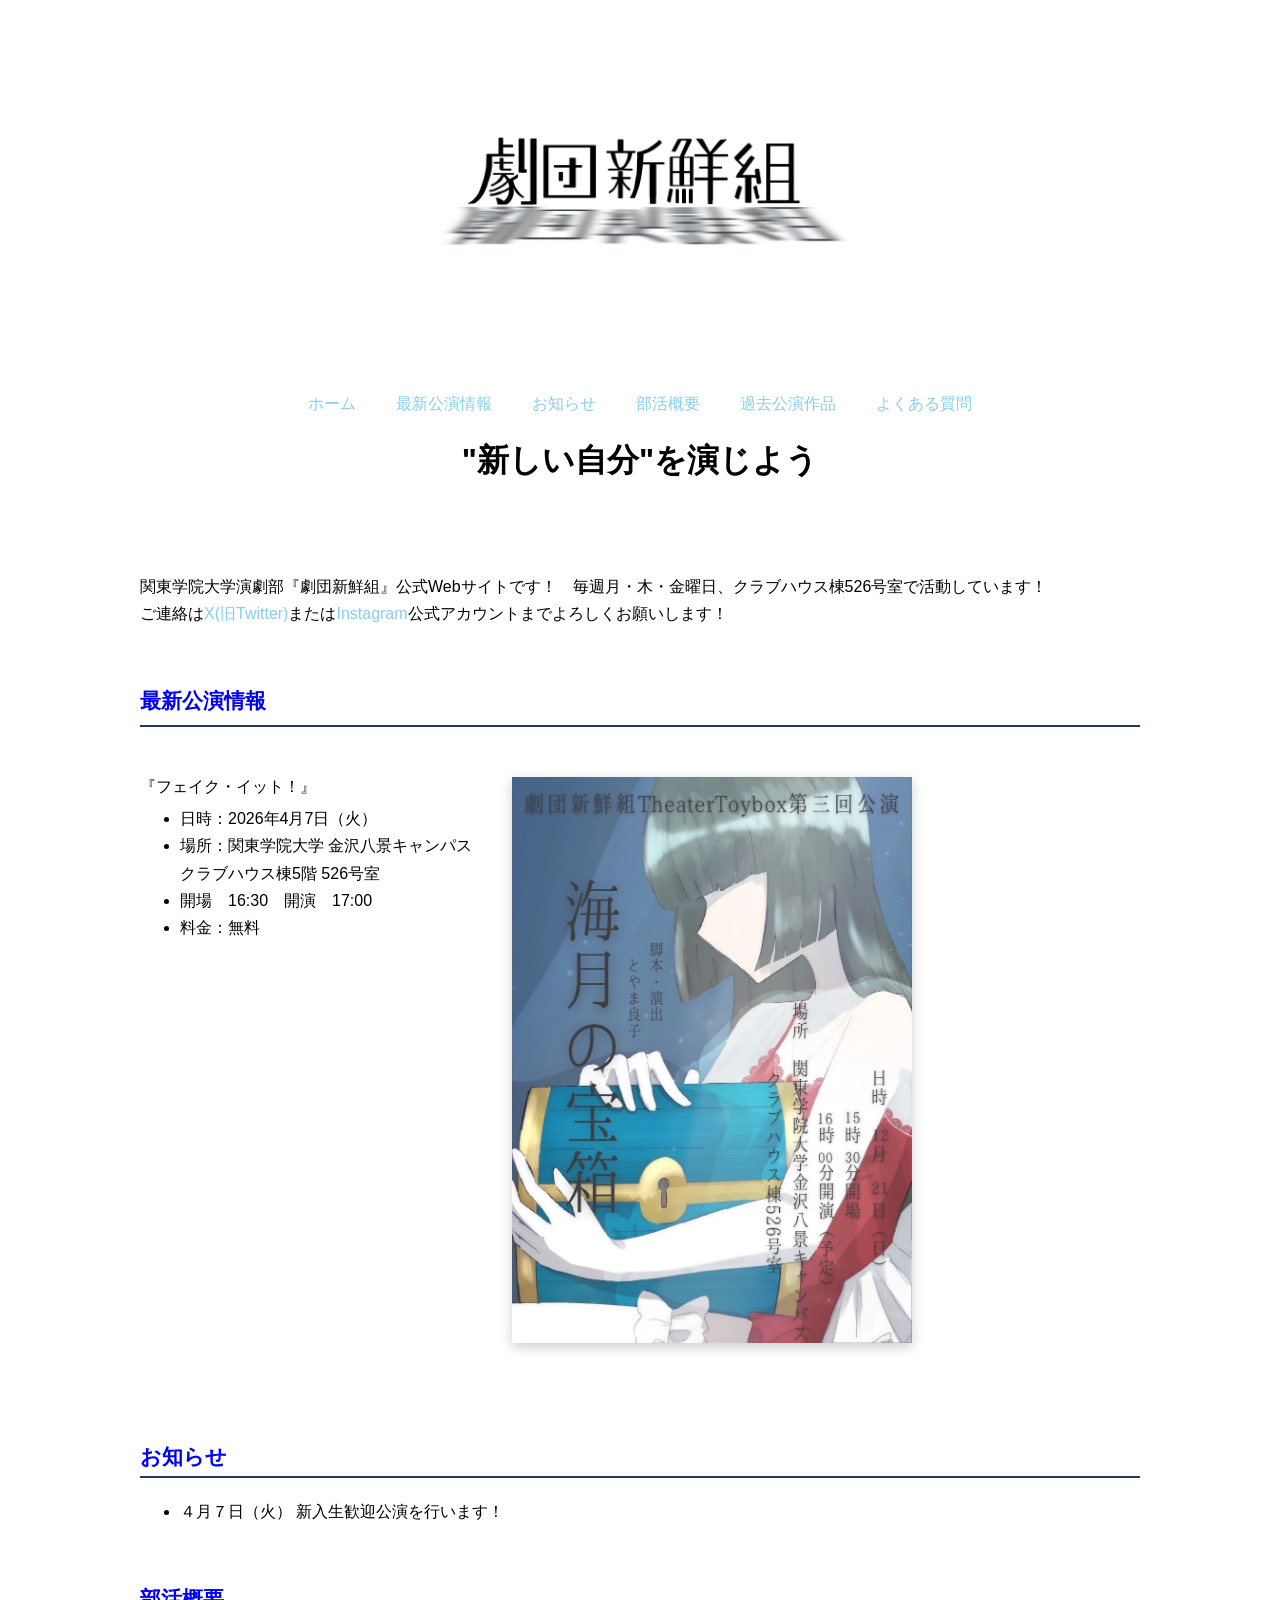
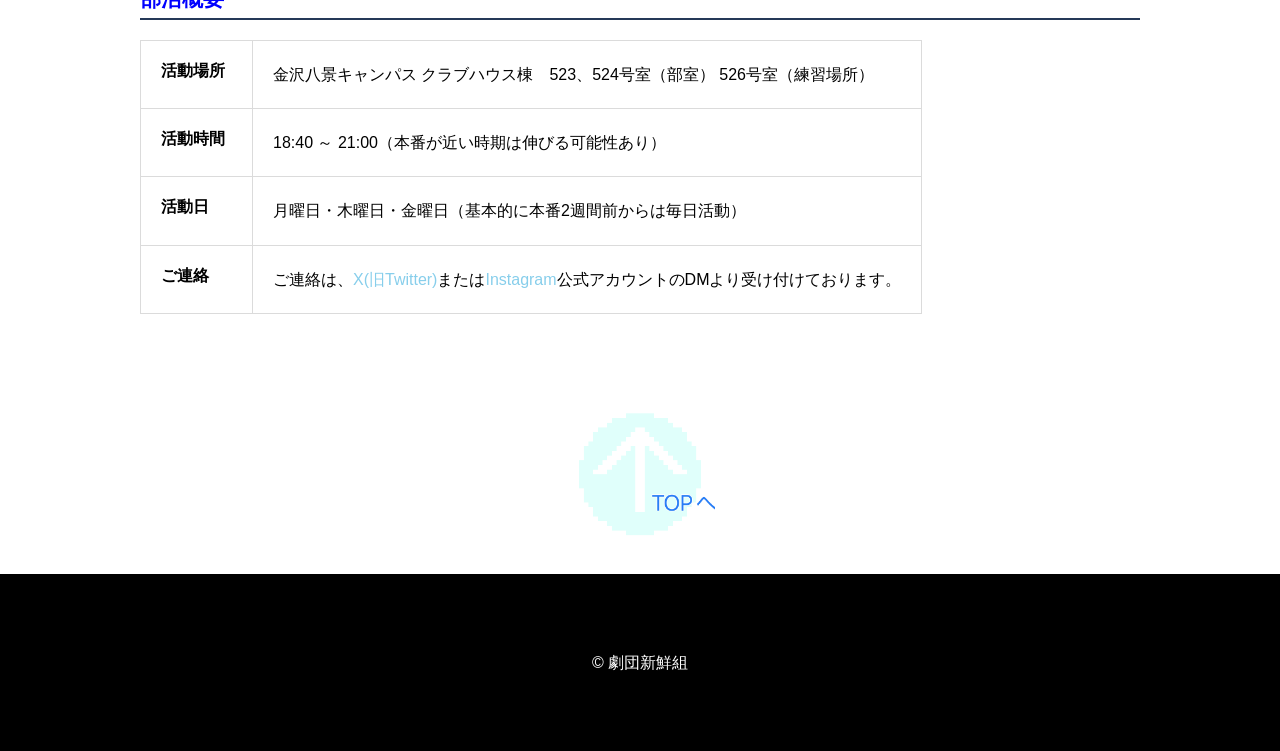
<file: index.html>
<!DOCTYPE html>
<html>
<head>
    <meta charset="UTF-8">
    <meta name="viewport" content="width=device-width, initial-scale=1">
    <title>関東学院大学 演劇部 劇団新鮮組</title>
    <link rel="stylesheet" href="css/style.css"> 
    <link rel="icon" href="imgs/gekidan_fresh_icon.png">
</head>
<body id="top">
    <!-- ヘッダー -->
    <header>
        <div class="logo">
            <a href="index.html"><img src="imgs/gekidan_fresh.jpg" alt="劇団新鮮組"></a>
        </div>
        <nav class="nav">
            <ul>
                <li><a href="index.html">ホーム</a></li>
                <li><a href="index.html#latest">最新公演情報</a></li>
                <li><a href="index.html#news">お知らせ</a></li>
                <li><a href="index.html#summary">部活概要</a></li>
                <li><a href="performedworks.html">過去公演作品</a></li>
                <li><a href="faq.html">よくある質問</a></li>
            </ul>
        </nav>

    </header>
<!-- ヘッダーここまで -->
    <h1 class="hero">"新しい自分"を演じよう</h1>
    <!-- メイン -->
    <main>
    <p>関東学院大学演劇部『劇団新鮮組』公式Webサイトです！　毎週月・木・金曜日、クラブハウス棟526号室で活動しています！<br>
        ご連絡は<a href="https://x.com/KGU_Shinsengumi" alt="劇団新鮮組公式X">X(旧Twitter)</a>または<a href="https://www.instagram.com/gekidan_fresh/" alt="劇団新鮮組公式Instagram">Instagram</a>公式アカウントまでよろしくお願いします！</p>

    <div id="latest">
        <div class="latest-info">
        <h2>最新公演情報</h2>
            <div class="latest-contents">
                <div class="latest-text">
                    <p>『フェイク・イット！』</p>
                    <ul>
                    <li>日時：2026年4月7日（火）</li>
                    <li>場所：関東学院大学 金沢八景キャンパス<br>
                        クラブハウス棟5階 526号室</li>
                    <li>開場　16:30　開演　17:00</li>
                    <li>料金：無料</li>
                    </ul>
                </div>
                <img src="imgs/the treasure box of jellyfish.jpg" alt="海月の宝箱">
            </div>
        </div>
    </div>
    <div id="news">
    <h2>お知らせ</h2>
    <ul>
        <li>４月７日（火） 新入生歓迎公演を行います！</li>
    </ul>
    </div>

    <div id="summary">
    <h2>部活概要</h2>
        <table class="club-info">
            <tr>
                <th>活動場所</th>
                <td>金沢八景キャンパス  クラブハウス棟　523、524号室（部室） 526号室（練習場所）</td>
            </tr>
            <tr>
                <th>活動時間</th>
                <td>18:40 ～ 21:00（本番が近い時期は伸びる可能性あり）</td>
            </tr>
            <tr>
                <th>活動日</th>
                <td>月曜日・木曜日・金曜日（基本的に本番2週間前からは毎日活動）</td>
            </tr>
            <tr>
                <th>ご連絡</th>
                <td>ご連絡は、<a href="https://x.com/KGU_Shinsengumi" alt="劇団新鮮組公式X">X(旧Twitter)</a>または<a href="https://www.instagram.com/gekidan_fresh/" alt="劇団新鮮組公式Instagram">Instagram</a>公式アカウントのDMより受け付けております。</td>
            </tr>
        </table>
    </div>
    </main>
    <!-- メインここまで -->
     <!-- フッター -->
    <footer>
        <div class="gotop">
            <a href="#top"><img src="imgs/gotop.png" alt="ページトップへ戻る"></a>
        </div>
        <p class="copyright">&copy; 劇団新鮮組</p>
    </footer>
    <!-- フッターここまで -->
</body>
</html>
</file>
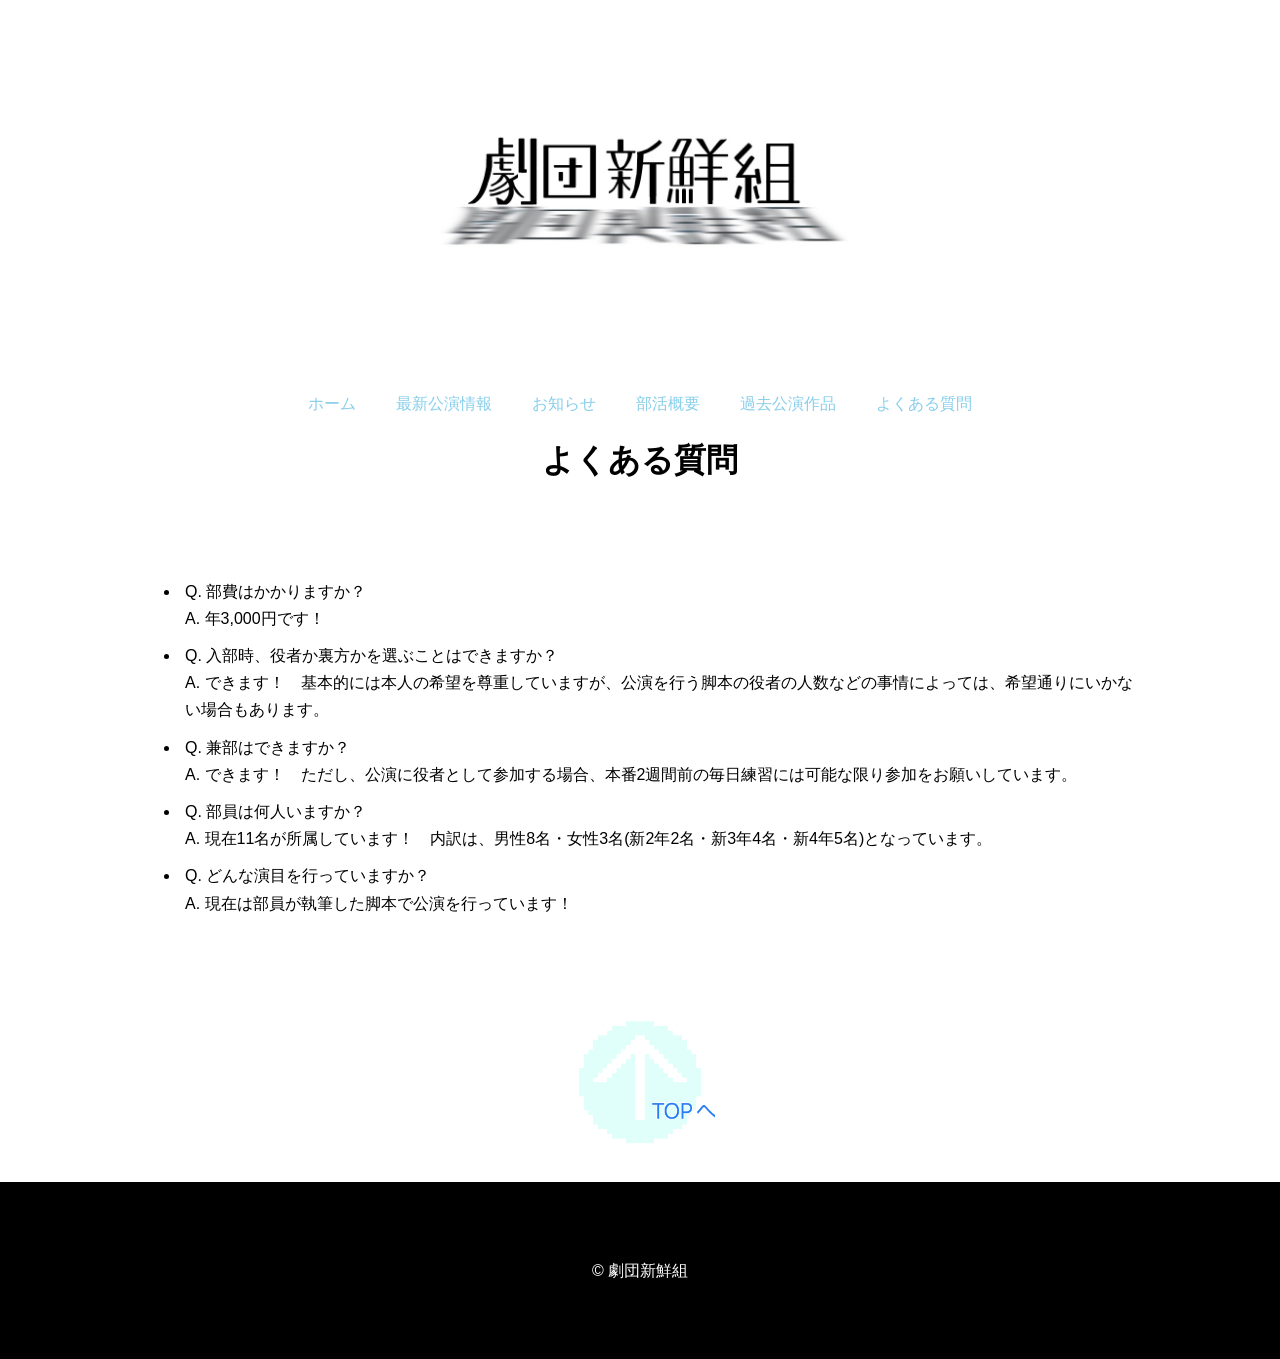
<file: faq.html>
<!DOCTYPE html>
<html>
<head>
    <meta charset="UTF-8">
    <meta name="viewport" content="width=device-width, initial-scale=1">
    <title>よくある質問 | 関東学院大学 演劇部 劇団新鮮組</title>
    <link rel="stylesheet" href="css/style.css"> 
    <link rel="icon" href="imgs/gekidan_fresh_icon.png">
</head>
<body id="top">
    <!-- ヘッダー -->
    <header>
        <div class="logo">
            <a href="index.html"><img src="imgs/gekidan_fresh.jpg" alt="劇団新鮮組"></a>
        </div>
        <nav class="nav">
            <ul>
                <li><a href="index.html">ホーム</a></li>
                <li><a href="index.html#latest">最新公演情報</a></li>
                <li><a href="index.html#news">お知らせ</a></li>
                <li><a href="index.html#summary">部活概要</a></li>
                <li><a href="performedworks.html">過去公演作品</a></li>
                <li><a href="faq.html">よくある質問</a></li>
            </ul>
        </nav>

    </header>
<!-- ヘッダーここまで -->
    <h1 class="hero faq">よくある質問</h1>
    <!-- メイン -->
    <main>
        <div class="faq">
            <ul>
                <li>
                    Q. 部費はかかりますか？<br>
                    A. 年3,000円です！
                </li>
                <li>
                    Q. 入部時、役者か裏方かを選ぶことはできますか？<br>
                    A. できます！　基本的には本人の希望を尊重していますが、公演を行う脚本の役者の人数などの事情によっては、希望通りにいかない場合もあります。
                </li>
                <li>
                    Q. 兼部はできますか？<br>
                    A. できます！　ただし、公演に役者として参加する場合、本番2週間前の毎日練習には可能な限り参加をお願いしています。
                </li>
                <li>
                    Q. 部員は何人いますか？<br>
                    A. 現在11名が所属しています！　内訳は、男性8名・女性3名(新2年2名・新3年4名・新4年5名)となっています。
                </li>
                <li>
                    Q. どんな演目を行っていますか？<br>
                    A. 現在は部員が執筆した脚本で公演を行っています！
                </li>
            </ul>
        </div>
    </main>
    <!-- メインここまで -->
     <!-- フッター -->
    <footer>
        <div class="gotop">
            <a href="#top"><img src="imgs/gotop.png" alt="ページトップへ戻る"></a>
        </div>
        <p class="copyright">&copy; 劇団新鮮組</p>
    </footer>
    <!-- フッターここまで -->
</body>
</html>
</file>
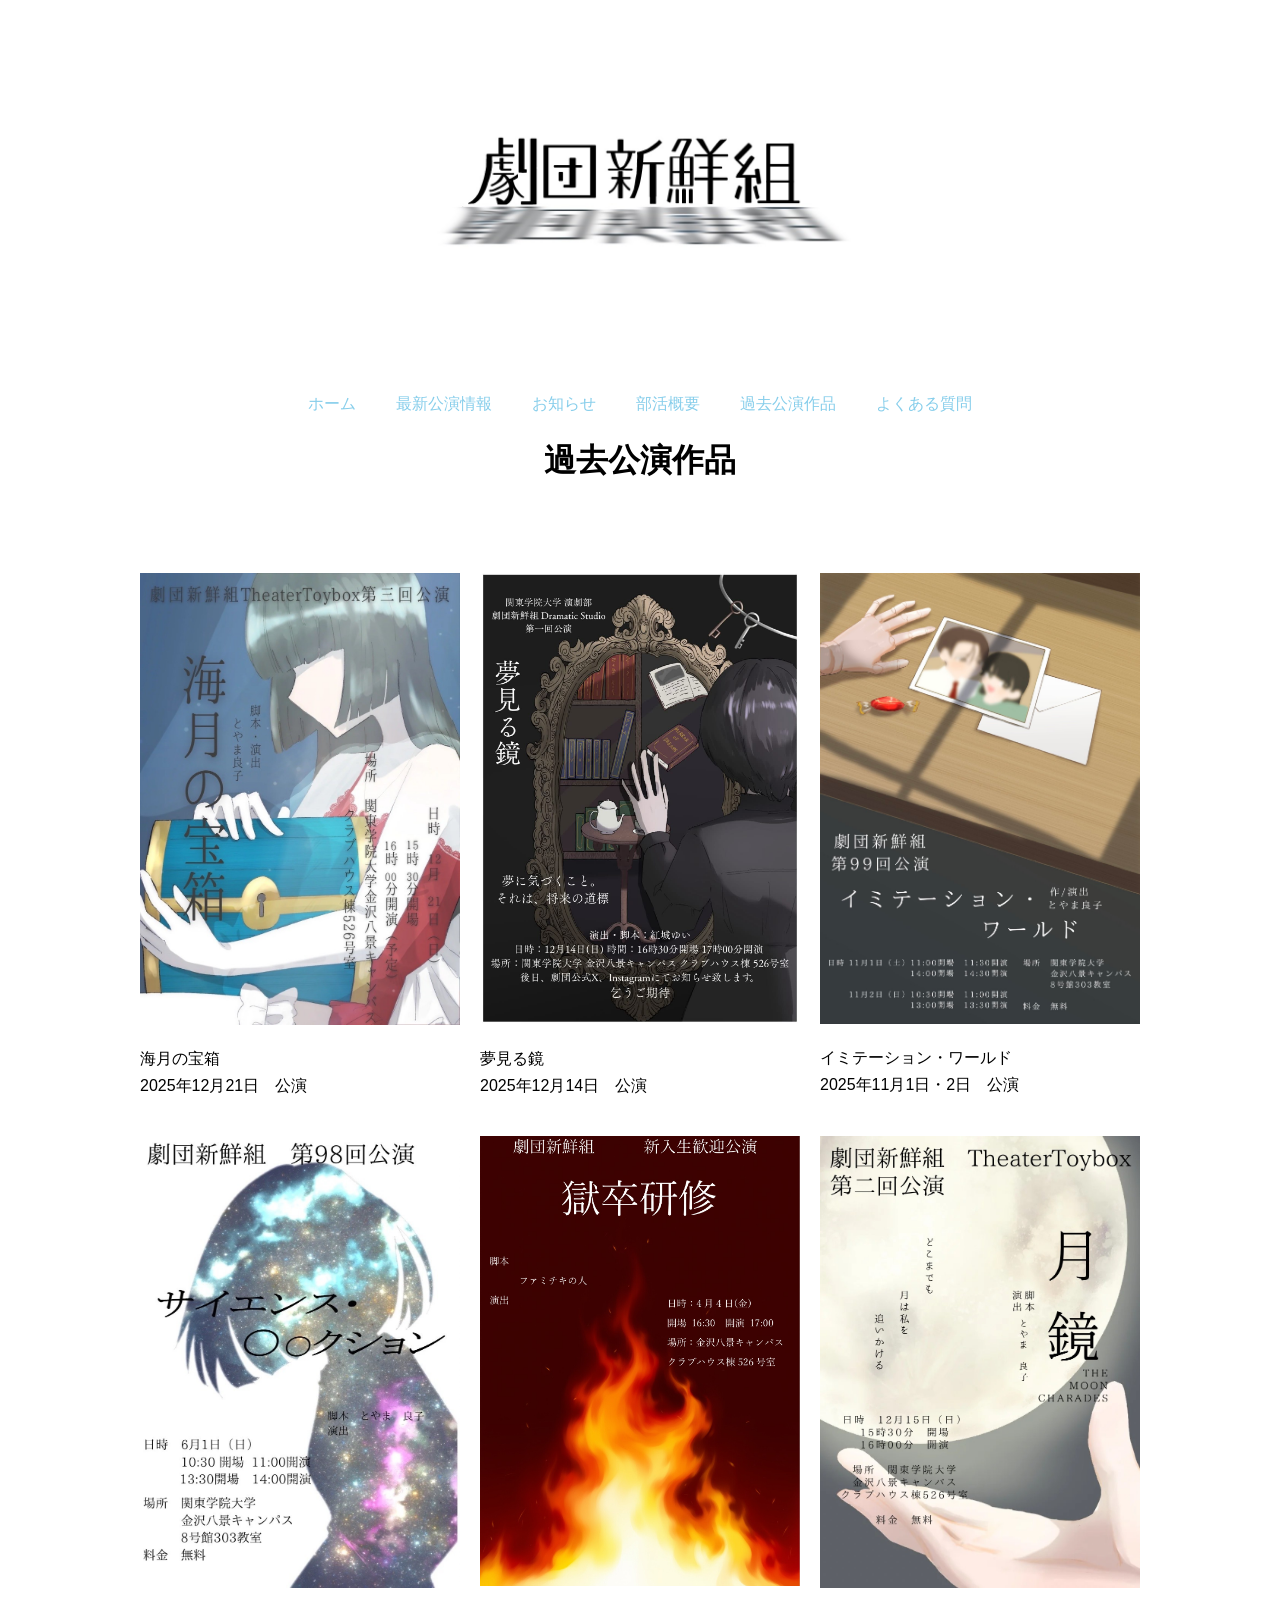
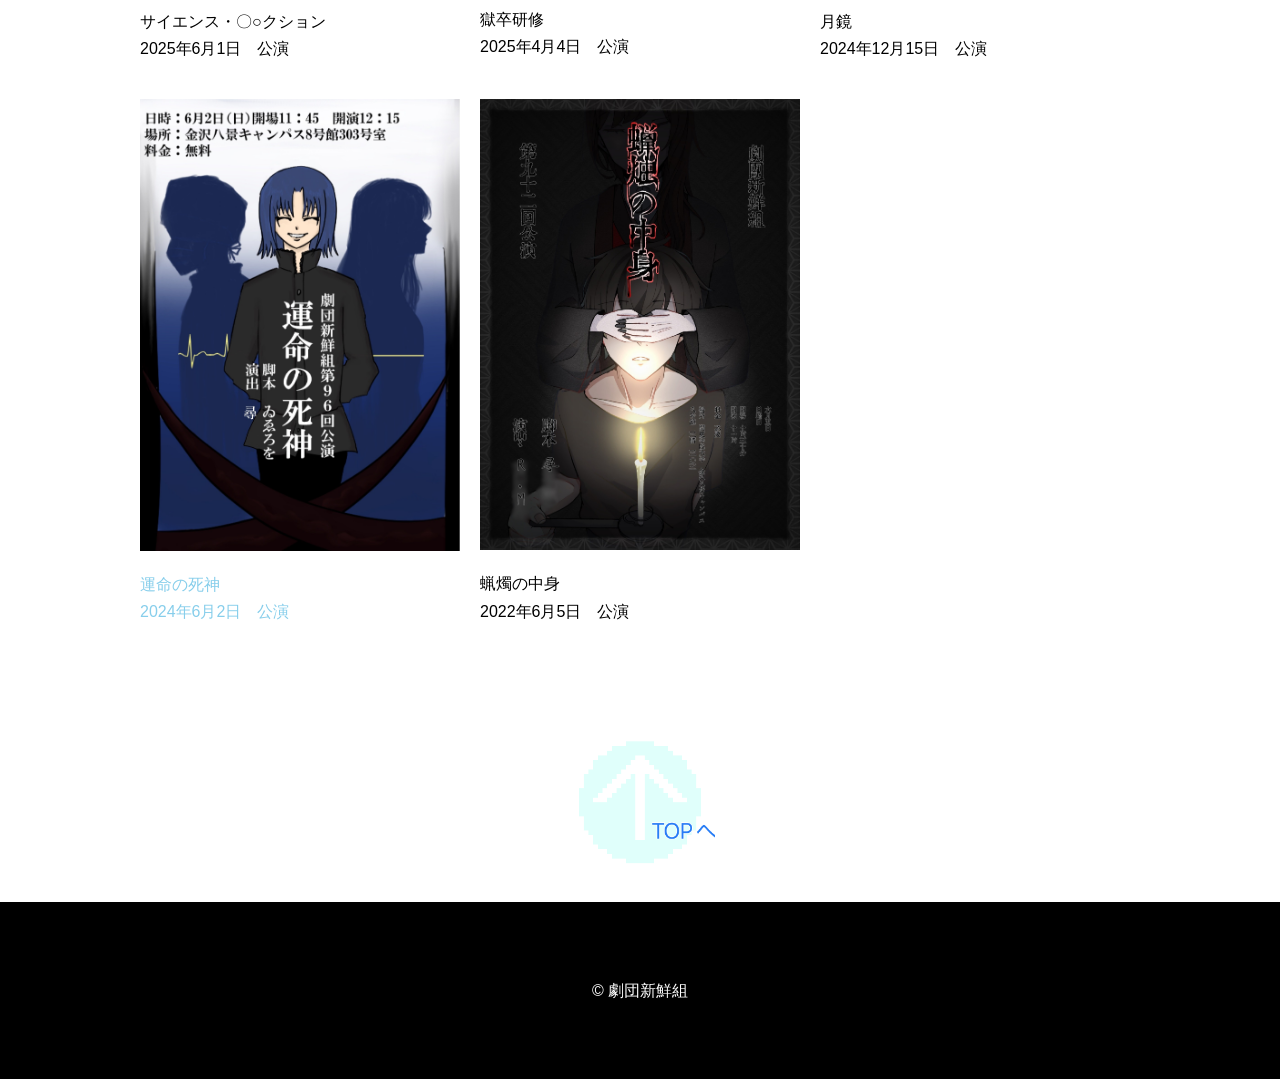
<file: performedworks.html>
<!DOCTYPE html>
<html>
<head>
    <meta charset="UTF-8">
    <meta name="viewport" content="width=device-width, initial-scale=1">
    <title>過去公演作品 | 関東学院大学 演劇部 劇団新鮮組</title>
    <link rel="stylesheet" href="css/style.css"> 
    <link rel="icon" href="imgs/gekidan_fresh_icon.png">
</head>
<body id="top">
    <!-- ヘッダー -->
    <header>
        <div class="logo">
            <a href="index.html"><img src="imgs/gekidan_fresh.jpg" alt="劇団新鮮組"></a>
        </div>
        <nav class="nav">
            <ul>
                <li><a href="index.html">ホーム</a></li>
                <li><a href="index.html#latest">最新公演情報</a></li>
                <li><a href="index.html#news">お知らせ</a></li>
                <li><a href="index.html#summary">部活概要</a></li>
                <li><a href="performedworks.html">過去公演作品</a></li>
                <li><a href="faq.html">よくある質問</a></li>
            </ul>
        </nav>

    </header>
<!-- ヘッダーここまで -->
    <h1 class="hero performedworks">過去公演作品</h1>
    <!-- メイン -->
    <main>
        <div class="works">
            <div class="work">
                <img src="imgs/the treasure box of jellyfish.jpg" alt="海月の宝箱">
                <p>
                    海月の宝箱<br>
                    2025年12月21日　公演
                </p>
            </div>
            <div class="work">
                <img src="imgs/the dreaming mirror.jpg" alt="夢見る鏡">
                <p>
                    夢見る鏡<br>
                    2025年12月14日　公演
                </p>
            </div>
            <div class="work">
                <img src="imgs/imitation world.jpg" alt="イミテーション・ワールド">
                <p>
                    イミテーション・ワールド<br>
                    2025年11月1日・2日　公演
                </p>
            </div>
            <div class="work">
                <img src="imgs/science xxction.jpg" alt="サイエンス・〇○クション">
                <p>
                    サイエンス・〇○クション<br>
                    2025年6月1日　公演
                </p>
            </div>
            <div class="work">
                <img src="imgs/hell's jailer training.jpg" alt="獄卒研修">
                <p>
                    獄卒研修<br>
                    2025年4月4日　公演
                </p>
            </div>
            <div class="work">
                <img src="imgs/the moon mirror.jpg" alt="月鏡">
                <p>
                    月鏡<br>
                    2024年12月15日　公演
                </p>
            </div>
            <div class="work">
                <img src="imgs/the grim reaper of fate.jpg" alt="運命の死神">
                <p>
                    <a href="works summary/the grim reaper of fate.html">運命の死神<br>
                    2024年6月2日　公演</a>
                </p>
            </div>
                <div class="work">
                    <img src="imgs/contents of the candle.jpg" alt="蝋燭の中身">
                    <p>
                        蝋燭の中身<br>
                        2022年6月5日　公演
                    </p>
                </div>
        </div>
    </main>
    <!-- メインここまで -->
     <!-- フッター -->
    <footer>
        <div class="gotop">
            <a href="#top"><img src="imgs/gotop.png" alt="ページトップへ戻る"></a>
        </div>
        <p class="copyright">&copy; 劇団新鮮組</p>
    </footer>
    <!-- フッターここまで -->
</body>
</html>
</file>
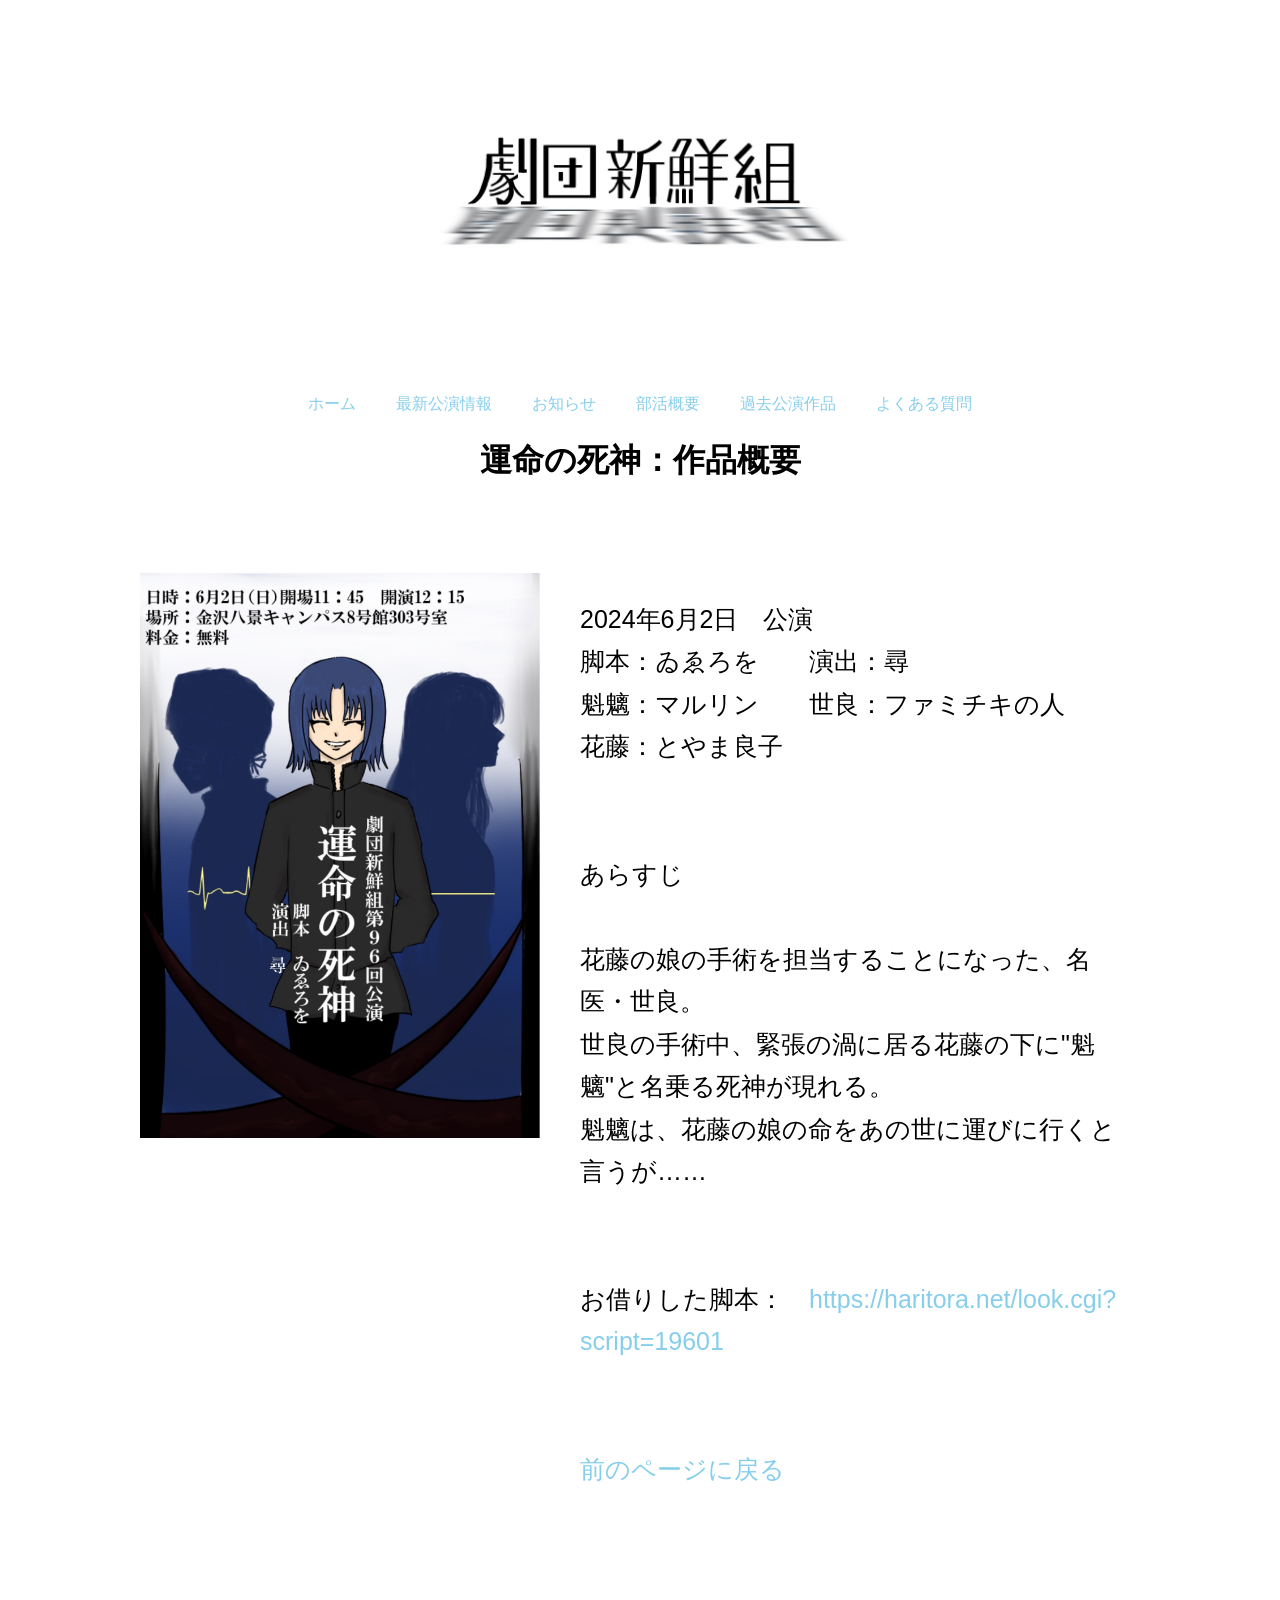
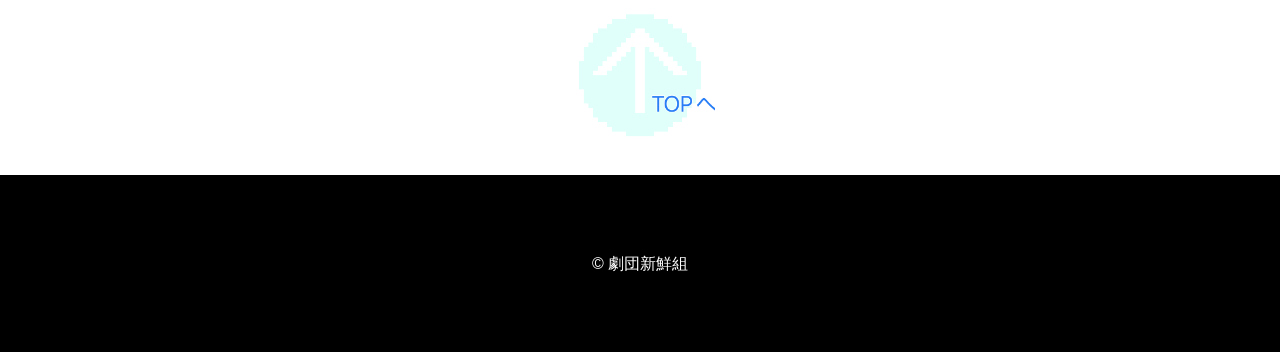
<file: works summary/the grim reaper of fate.html>
<!DOCTYPE html>
<html>
<head>
    <meta charset="UTF-8">
    <meta name="viewport" content="width=device-width, initial-scale=1">
    <title>運命の死神:過去公演作品 | 関東学院大学 演劇部 劇団新鮮組</title>
    <link rel="stylesheet" href="../css/style.css"> 
    <link rel="icon" href="../imgs/gekidan_fresh_icon.png">
</head>
<body id="top">
    <!-- ヘッダー -->
    <header>
        <div class="logo">
            <a href="../index.html"><img src="../imgs/gekidan_fresh.jpg" alt="劇団新鮮組"></a>
        </div>
        <nav class="nav">
            <ul>
                <li><a href="../index.html">ホーム</a></li>
                <li><a href="../index.html#latest">最新公演情報</a></li>
                <li><a href="../index.html#news">お知らせ</a></li>
                <li><a href="../index.html#summary">部活概要</a></li>
                <li><a href="../performedworks.html">過去公演作品</a></li>
                <li><a href="../faq.html">よくある質問</a></li>
            </ul>
        </nav>

    </header>
<!-- ヘッダーここまで -->
    <h1 class="hero faq">運命の死神：作品概要</h1>
    <!-- メイン -->
    <main>
        <div class="work-contents">
            <img src="../imgs/the grim reaper of fate.jpg" alt="運命の死神">
                <p style="font-size: 25px;">2024年6月2日　公演<br>
                脚本：ゐゑろを　　演出：尋<br>
                魁魑：マルリン　　世良：ファミチキの人　　<br>花藤：とやま良子<br>
                　<br>
                　<br>
                あらすじ<br>
                　<br>
                花藤の娘の手術を担当することになった、名医・世良。<br>
                世良の手術中、緊張の渦に居る花藤の下に"魁魑"と名乗る死神が現れる。<br>
                魁魑は、花藤の娘の命をあの世に運びに行くと言うが……<br>
                　<br>
                　<br>
                お借りした脚本：　<a href="https://haritora.net/look.cgi?script=19601" alt="運命の死神　脚本">https://haritora.net/look.cgi?script=19601</a><br>
                　<br>
                　<br>
                <a href="../performedworks.html" alt="前のページに戻る">前のページに戻る</a>
                </p>

        </div>
    </main>
    <!-- メインここまで -->
     <!-- フッター -->
    <footer>
        <div class="gotop">
            <a href="#top"><img src="../imgs/gotop.png" alt="ページトップへ戻る"></a>
        </div>
        <p class="copyright">&copy; 劇団新鮮組</p>
    </footer>
    <!-- フッターここまで -->
</body>
</html>
</file>
<file: css/style.css>
/* すべてのページに適用される設定 */
html {
    font-size: 16px;
    font-family: sans-serif;
}
* {
    box-sizing: border-box;
}
body {
    margin: 0 0 0 0;
}
p, li, td {
    line-height: 1.7;
}
a:link {
    color: skyblue;
    text-decoration: none;
}
a:visited {
    color: blue;
    text-decoration: none;
}
a:hover {
    color: blue;
    text-decoration: underline;
}
a:active {
    color: blue;
    text-decoration: underline;
}

/* すべてのページに適用 - ヘッダー */
.logo img {
    width: 100%;
    max-width: 500px;
    height: auto;
    object-fit: cover;
    object-position: center;
    display: block;
    margin: 0 auto;
}
.logo a {
    display: block;
    width: fit-content;
    margin: 0 auto;
}
.nav ul {
    margin: 15px 0 0 0;
    padding: 0;
    list-style-type: none;

    display: flex;
    justify-content: center;
    gap: 40px;
}

/* すべてのページに適用 - ヒーロー */
.hero {
    text-align: center;
}

/* すべてのページに適用 - メイン */
main {
    margin: 90px auto 90px auto;
    max-width: 1000px;
}
main h2 {
    margin: 60px 0 20px 0;
    border-bottom: 2px solid #253958;
    padding: 0 0 5px 0;
    color: #0000FF;
    font-size: 1.3rem;
}

/* すべてのページに適用 - フッター */
.gotop img {
    width: 100%;
    max-width: 150px;
    height: auto;
    object-fit: cover;
    object-position: center;
    display: block;
    margin: 0 auto;
}

.copyright {
    margin-top: 20px;
    margin-bottom: 0;
    padding-top: 75px;
    padding-bottom: 75px;
    background-color: #000000;
    color: #FFFFFF;
    text-align: center;
}

/* 個別のスタイル */

/* index.html */
.latest-info {
    align-items: flex-start;
    gap: 40px;
    margin-bottom: 100px;
}

.latest-info h2 {
    border-bottom: 2px solid #253958;
    padding-bottom: 10px;
    margin-bottom: 30px;
    position: relative;
    z-index: 1;
}

.latest-contents {
    display: flex;
    align-items: flex-start;
    gap: 40px;
}

.latest-text p {
    margin-bottom: 5px;
}

.latest-text ul {
    margin-top: 0;
}
.latest-info img {
    margin-top: 20px;
    width: 100%;
    max-width: 400px;
    height: auto;
    box-shadow: 0 4px 12px rgba(0, 0, 0, 0.2);
}

.club-info {
    border-collapse: collapse;
}

.club-info th, .club-info td {
    border: 1px solid #DBDBDB;
    padding: 20px;
}

.club-info th {
    width: 112px;
    text-align: left;
    vertical-align: top;
}

/* performed works.html */
.works {
    display: grid;
    grid-template-columns: repeat(3, 1fr);
    gap: 20px;
}

.work img {
    width: 100%;
    height: auto;
}

/* faq.html */
.faq li {
    padding: 5px;
}

/* works summary */
.work-contents img {
    width: 100%;
    max-width: 400px;
    height: auto;
}

.work-contents {
    display: flex;
    align-items: flex-start;
    gap: 40px;
}

/* モバイル対応 */
@media (max-width: 767px) {
    .nav ul {
        flex-wrap: wrap;
        gap: 20px;
    }
    main {
        padding: 0 4%;
    }

    .latest-contents {
        flex-direction: column;
    }

    .latest-info img {
        max-width: 100%;
        margin-top: 10px;
        margin-bottom: 20px;
    }

    /* performedworks.html */
    .works {
        grid-template-columns: 1fr;
    }

    /* works summary */
    .work-contents {
        flex-direction: column;
    }

}
</file>
